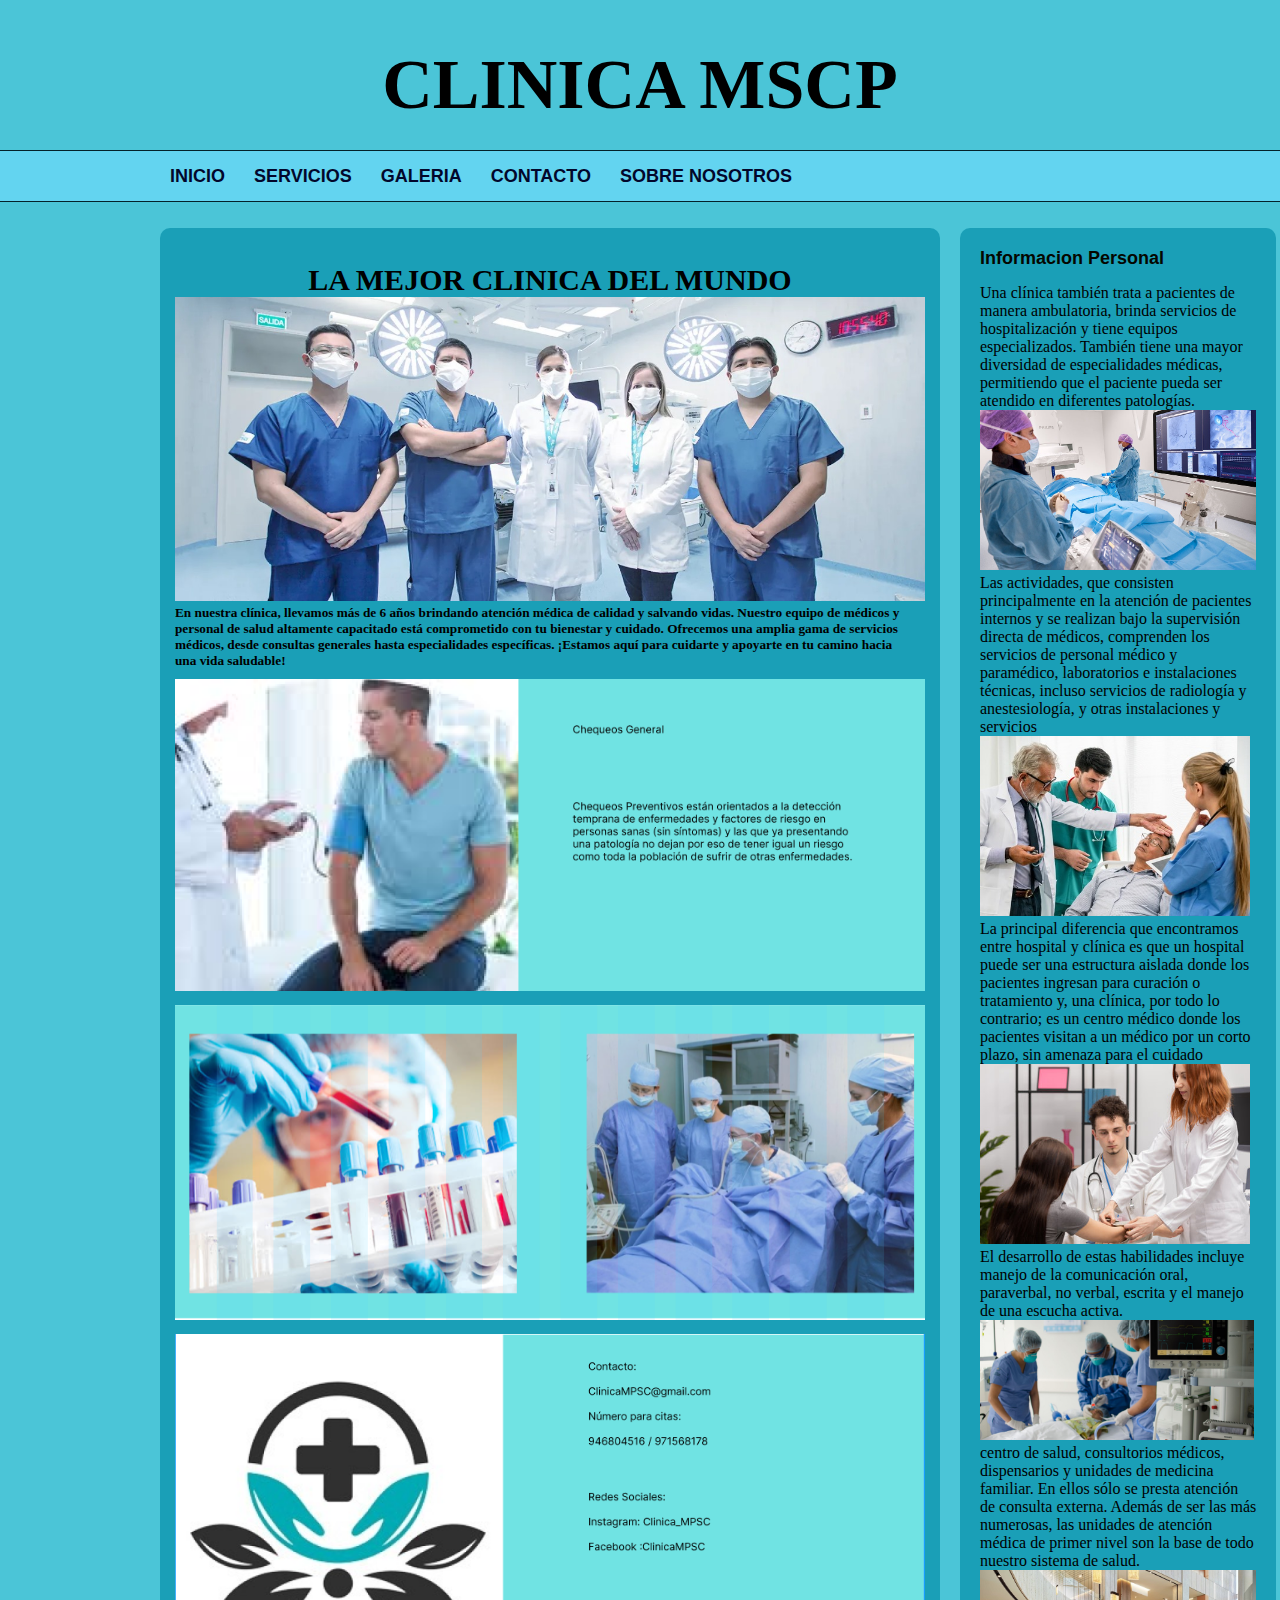
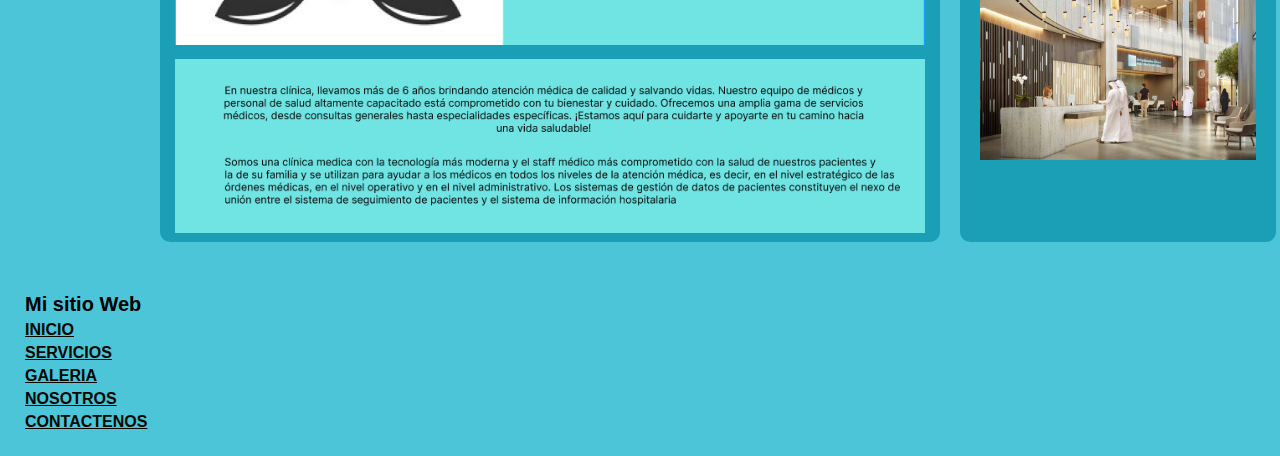
<file: index.html>
<!DOCTYPE html>
<html lang="en">

<head>
    <meta charset="UTF-8">
    <meta name="viewport" content="width = device-width, initial-scale=1.0">
    <title>Clinica MSCP</title>
    <link rel="stylesheet" href="css/estilosInicio.css">
</head>

<body>
    <header class="cabecera">
        <div>
            <center>
                <h1 
                   style="color: black;
                   font-size: 70px;
                   "
                   >CLINICA MSCP
                </h1>
            </center>
        </div>
    </header>
    <nav class="menu">
        <div>
            <ul>
                <li><a href="index.html">INICIO</a></li>
                <li><a href="paginas/servicios.html">SERVICIOS</a></li>
                <li><a href="paginas/galeria.html">GALERIA</a></li>
                <li><a href="paginas/contacto.html">CONTACTO</a></li>
                <li><a href="paginas/nosotros.html">SOBRE NOSOTROS</a></li>
            </ul>
        </div>
    </nav>
    <main id="contenedor">
        <div>
            <section class="cuerpo">
                <article class="noticia1">
                    <center>
                        <h1
                           style="color: black;
                           font-size: 30px;
                           "
                            >LA MEJOR CLINICA DEL MUNDO
                        </h1>
                    </center>
                    <time datetime="23/10/23" pubdate></time>
                    <center>
                        <img src="imagenes/foto1.jpg" width="750px">
                    </center>
                    <div class="borrarFloat">
                    </div>
                    <h5>En nuestra clínica, llevamos más de 6 años brindando atención médica de calidad y salvando 
                        vidas. Nuestro equipo de médicos y personal de salud altamente capacitado está 
                        comprometido con tu bienestar y cuidado. Ofrecemos una amplia gama de servicios médicos, 
                        desde consultas generales hasta especialidades específicas. ¡Estamos aquí para cuidarte y 
                        apoyarte en tu camino hacia una vida saludable!</h5>
                    <div class="borrarFloat">
                </article>
                <div class="borrarFloat">
                </div>
                <article class="noticia2">
                    <center>
                        <img src="imagenes/foto2.png" width="750px">
                    </center>
                </article>
                <article class="noticia3">
                    <center>
                        <img src="imagenes/foto3.png" width="750px">
                    </center>
                    
                </article>
                <article class="noticia4">
                    <center>
                        <img src="imagenes/foto4.png" width="750px">
                    </center>
                </article>
                <article class="noticia5">
                    <center>
                        <img src="imagenes/foto5.png" width="750px">
                    </center>
                </article>
            </section>
            <aside class="infoAdicional">
                <h1>Informacion Personal</h1>
                <p>Una clínica también trata a pacientes de manera ambulatoria, brinda servicios de 
                    hospitalización y tiene equipos especializados. También tiene una mayor diversidad de 
                    especialidades médicas, permitiendo que el paciente pueda ser atendido en diferentes 
                    patologías.</p>
                    <img src="imagenes/foto6.jpg" height="160">
                 <p>Las actividades, que consisten principalmente en la atención de pacientes internos y se 
                    realizan bajo la supervisión directa de médicos, comprenden los servicios de personal médico y 
                    paramédico, laboratorios e instalaciones técnicas, incluso servicios de radiología y 
                    anestesiología, y otras instalaciones y servicios</p>
                    <img src="imagenes/foto7.jpg" height="180">
                 <p>La principal diferencia que encontramos entre hospital y clínica es que un hospital puede 
                    ser una estructura aislada donde los pacientes ingresan para curación o tratamiento y, una 
                    clínica, por todo lo contrario; es un centro médico donde los pacientes visitan a un médico 
                    por un corto plazo, sin amenaza para el cuidado</p>
                     <img src="imagenes/foto8.jpg" height="180">
                 <p>El desarrollo de estas habilidades incluye manejo de la comunicación oral, paraverbal, no 
                    verbal, escrita y el manejo de una escucha activa.</p>
                     <img src="imagenes/foto9.jpg" height="120">
                 <p>centro de salud, consultorios médicos, dispensarios y unidades de medicina familiar. En ellos 
                    sólo se presta atención de consulta externa. Además de ser las más numerosas, las unidades de 
                    atención médica de primer nivel son la base de todo nuestro sistema de salud.</p>
                    <img src="imagenes/foto10.jpg" height="190">
            </aside>
        </div>
    </main>
    <footer class="pìe">
        <div>
            <section class="seccionpie">
                <h1>Mi sitio Web</h1>
                <p><a href="#">INICIO</a></p>
                <p><a href="#">SERVICIOS</a></p>
                <p><a href="#">GALERIA</a></p>
                <p><a href="#">NOSOTROS</a></p>
                <p><a href="#">CONTACTENOS</a></p>
            </section>
        </div>
    </footer>
</body>

</html>
</file>
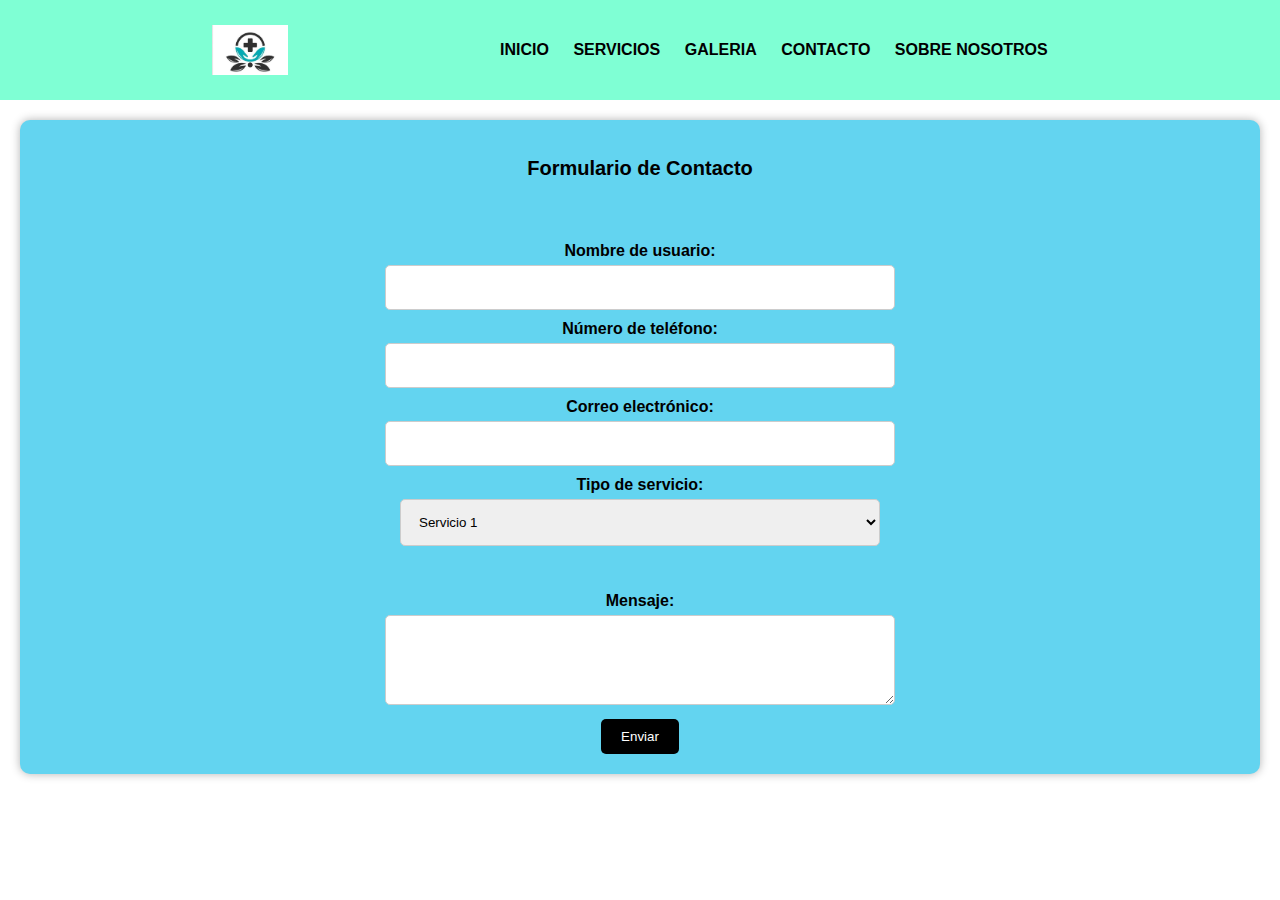
<file: paginas/contacto.html>
<!DOCTYPE html>
<html lang="es">
<head>
    <meta charset="UTF-8">
    <meta name="viewport" content="width=device-width, initial-scale=1.0">
    <title>Contactanos</title>
    <link rel="stylesheet" href="../css/estilosContacto.css">
</head>
<body>
    <header>
        <div class="logo">
            <img src="../imagenes/Logo.png" alt="logo de la compañia">
        </div>
        <nav>
            <center>
                <a href="../index.html" class="nav-link">INICIO</a>
                <a href="../paginas/servicios.html" class="nav-link">SERVICIOS</a>
                <a href="#" class="nav-link">GALERIA</a>
                <a href="../paginas/contacto.html" class="nav-link">CONTACTO</a>
                <a href="../paginas/nosotros.html" class="nav-link">SOBRE NOSOTROS</a>
            </center>
        </nav>
    </header>
    <div class="formulario">
    <center><h2>Formulario de Contacto</h2> </center>
    <br>
    <br>
            
        <form action="#" method="post">
            <center>
                <label for="nombre">Nombre de usuario:</label>
            <input type="text" id="nombre" name="nombre" required>
            </center>
            
<center>
    <label for="telefono">Número de teléfono:</label>
    <input type="tel" id="telefono" name="telefono" required>
</center>
            
<center>
    <label for="correo">Correo electrónico:</label>
            <input type="email" id="correo" name="correo" required>
</center>
            
<center>
    <label for="servicio">Tipo de servicio:</label>
    <select id="servicio" name="servicio">
        <option value="Servicio 1">Servicio 1</option>
        <option value="Servicio 2">Servicio 2</option>
        <option value="Servicio 3">Servicio 3</option>
    </select>
</center>
         <br>
         <br>

<center>
    <label for="mensaje">Mensaje:</label>
    <textarea id="mensaje" name="mensaje" rows="4" required></textarea>

    
</center>
<center><input type="submit" value="Enviar"> </center>

            
        </form>
    </div>
</body>
</html>
</file>
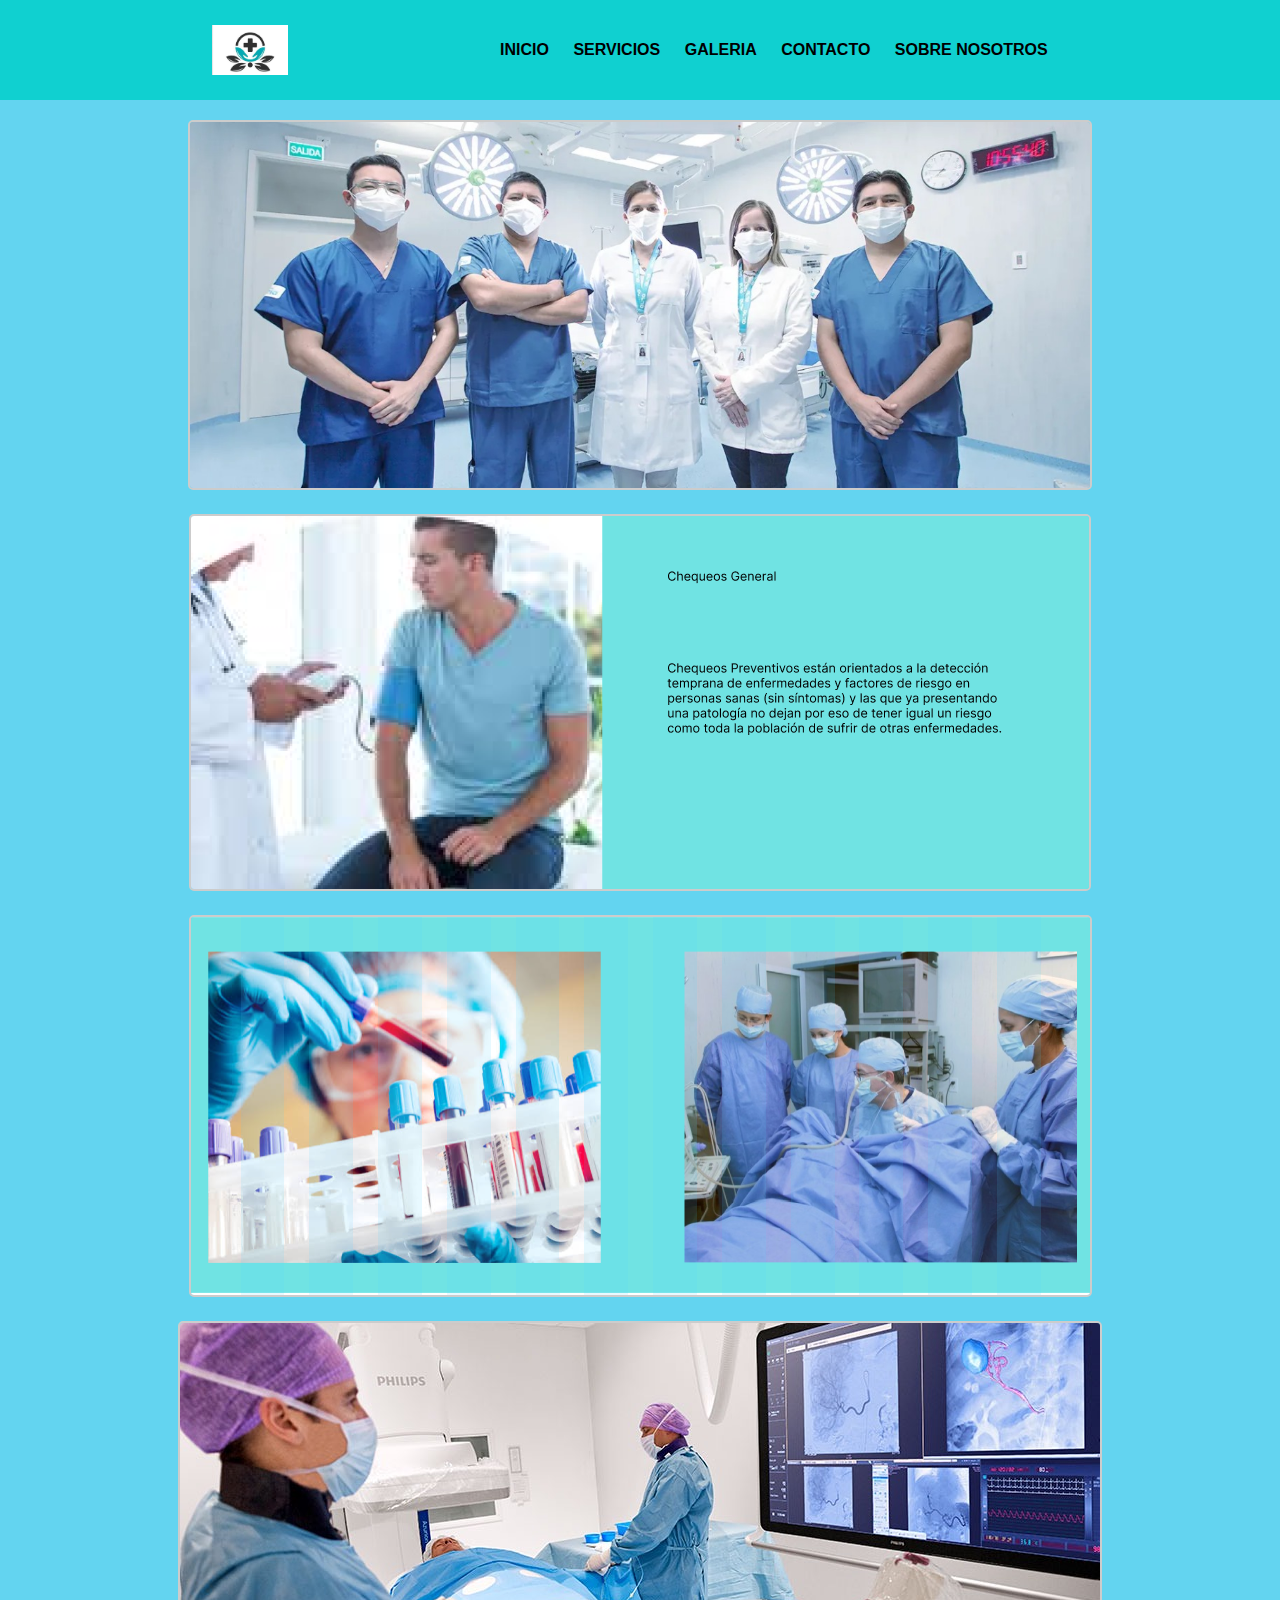
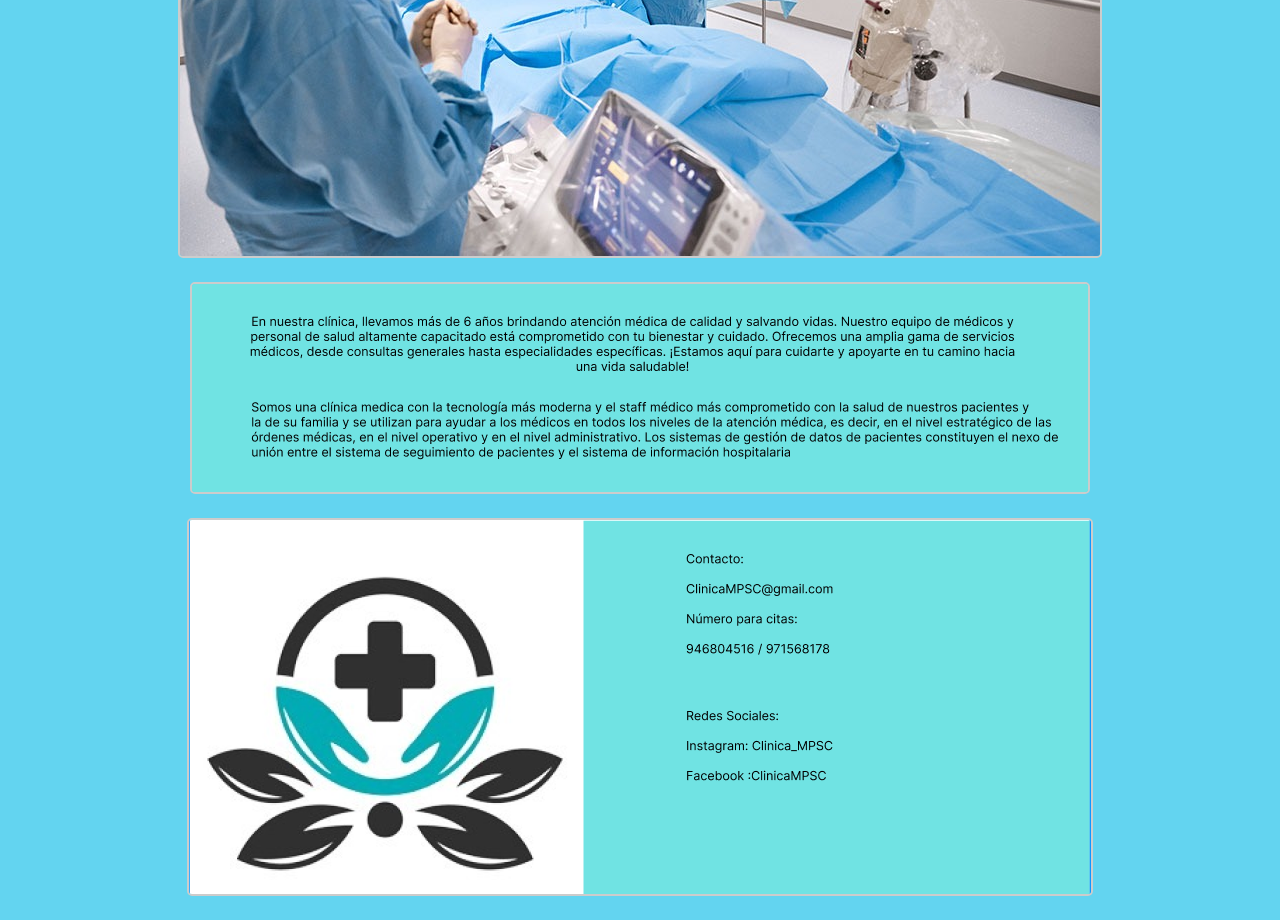
<file: paginas/galeria.html>
<!DOCTYPE html>
<html lang="en">

<head>
    <meta charset="UTF-8">
    <meta name="viewport" content="width = device-width, initial-scale=1.0">
    <title>GALERIA</title>
    <link rel="stylesheet" href="../css/estilosGalería.css">
</head>
<body>
    <header>
        <div class="logo">
            <img src="../imagenes/Logo.png" alt="logo de la compañia">
            <h2 class="nombre-empresa"></h2>
        </div>
        <nav>
            <a href="" class="nav-link">INICIO</a>
            <a href="" class="nav-link">SERVICIOS</a>
            <a href="" class="nav-link">GALERIA</a>
            <a href="" class="nav-link">CONTACTO</a>
            <a href="" class="nav-link">SOBRE NOSOTROS</a>
        </nav>
    </header>

    <div class="gallery">
    
        <figure>
            <img src="../imagenes/foto1.jpg" width="900px" alt="GALERIA">
            <figcaption></figcaption>
        </figure>
        <figure>
            <img src="../imagenes/foto2.png" alt="GALERIA">
            <figcaption></figcaption>
        </figure>
        <figure>
            <img src="../imagenes/foto3.png" alt="GALERIA">
            <figcaption></figcaption>
        </figure>
        <figure>
            <img src="../imagenes/foto6.jpg" alt="GALERIA">
            <figcaption></figcaption>
        </figure>
        <figure>
            <img src="../imagenes/foto5.png" alt="GALERIA">
            <figcaption></figcaption>
        </figure>
        <figure>
            <img src="../imagenes/foto4.png" alt="GALERIA">
            <figcaption></figcaption>
        </figure>

</body>
</file>
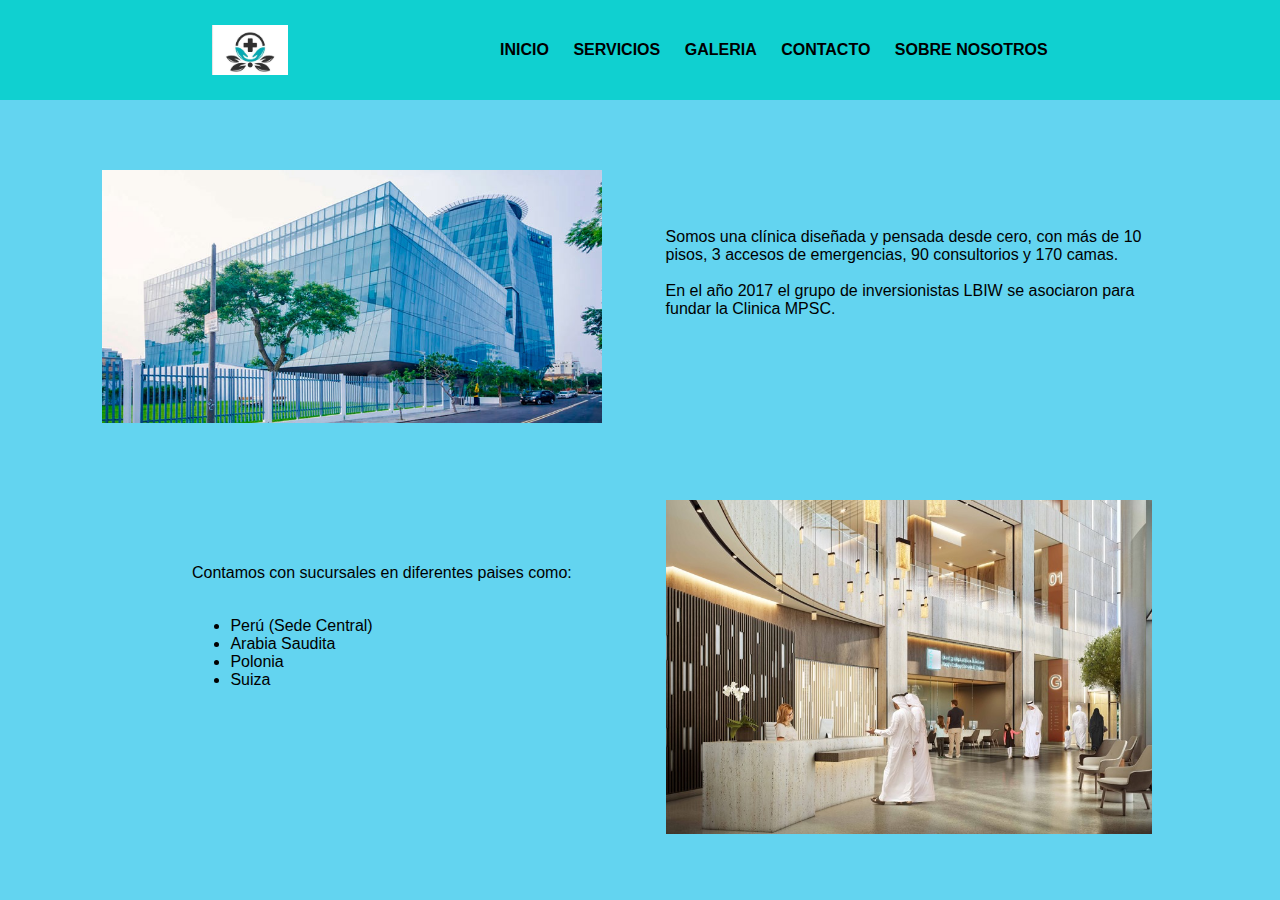
<file: paginas/nosotros.html>
<!DOCTYPE html>
<html lang="en">
<head>
    <meta charset="UTF-8">
    <meta name="viewport" content="width=device-width, initial-scale=1.0">
    <title>Nosotros</title>
    <link rel="stylesheet" href="../css/estilosNosotros.css">
</head>
<body>
    <header>
        <div class="logo">
            <img src="../imagenes/Logo.png" alt="logo de la compañia">
        </div>
        <nav>
            <center>
                <a href="../index.html">INICIO</a>
                <a href="../paginas/servicios.html">SERVICIOS</a>
                <a href="#">GALERIA</a>
                <a href="../paginas/contacto.html">CONTACTO</a>
                <a href="../paginas/nosotros.html">SOBRE NOSOTROS</a>
            </center>
        </nav>
    </header>
    <section id="nosotros">
        <div>
            <img id="sede1" src="../imagenes/Nosotros1.jpeg" alt="Sede1">
            <p id="text1">Somos una clínica diseñada y pensada desde cero, con más de 10 pisos, 3 accesos de emergencias, 90 consultorios y 170 camas. <br><br> 
                En el año 2017 el grupo de inversionistas LBIW se asociaron para fundar la Clinica MPSC.</p>
        </div>
        <div>
            <img id="sede2" src="../imagenes/Nosotros2.jpeg" alt="sede2">
            <p id="text2">Contamos con sucursales en diferentes paises como:</p>
            <ul id="lista1">
                <li>Perú (Sede Central)</li>
                <li>Arabia Saudita</li>
                <li>Polonia</li>
                <li>Suiza</li>
            </ul>
        </div>
    </section>
</body>
</html>
</file>
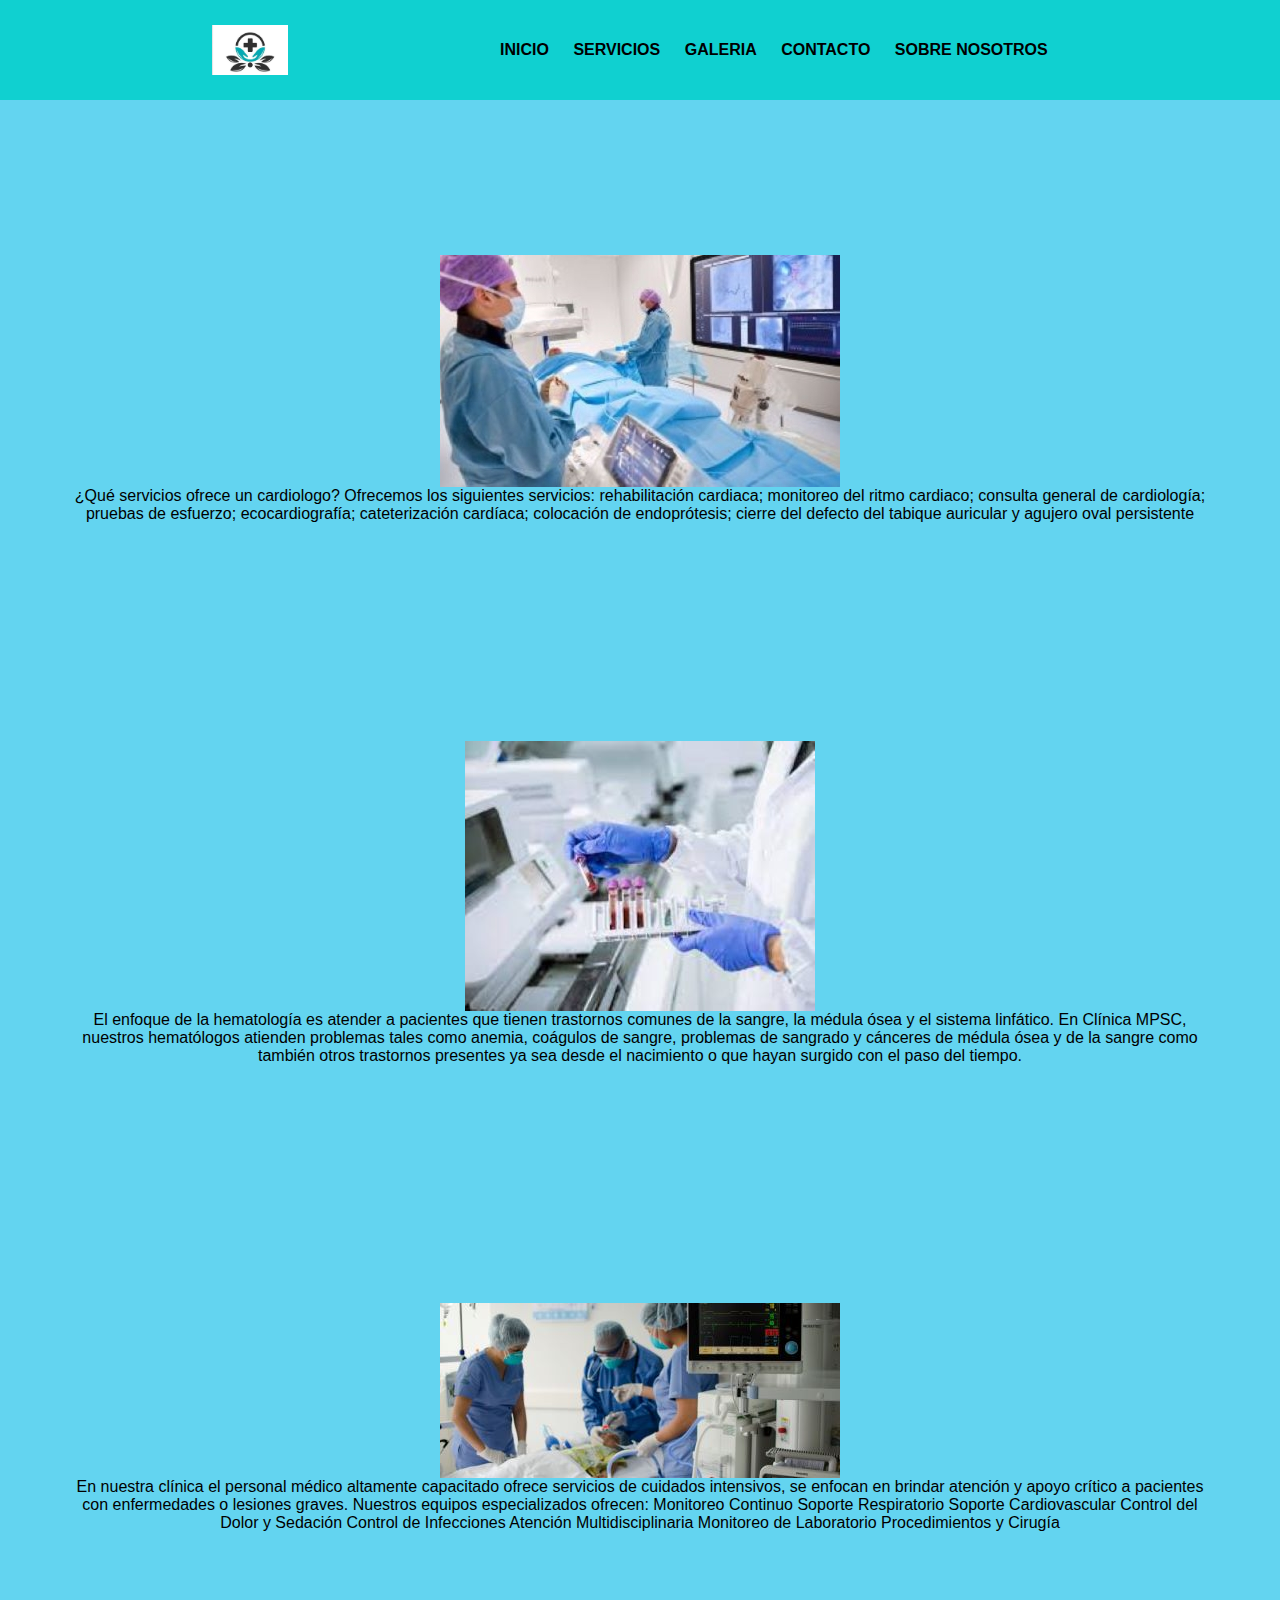
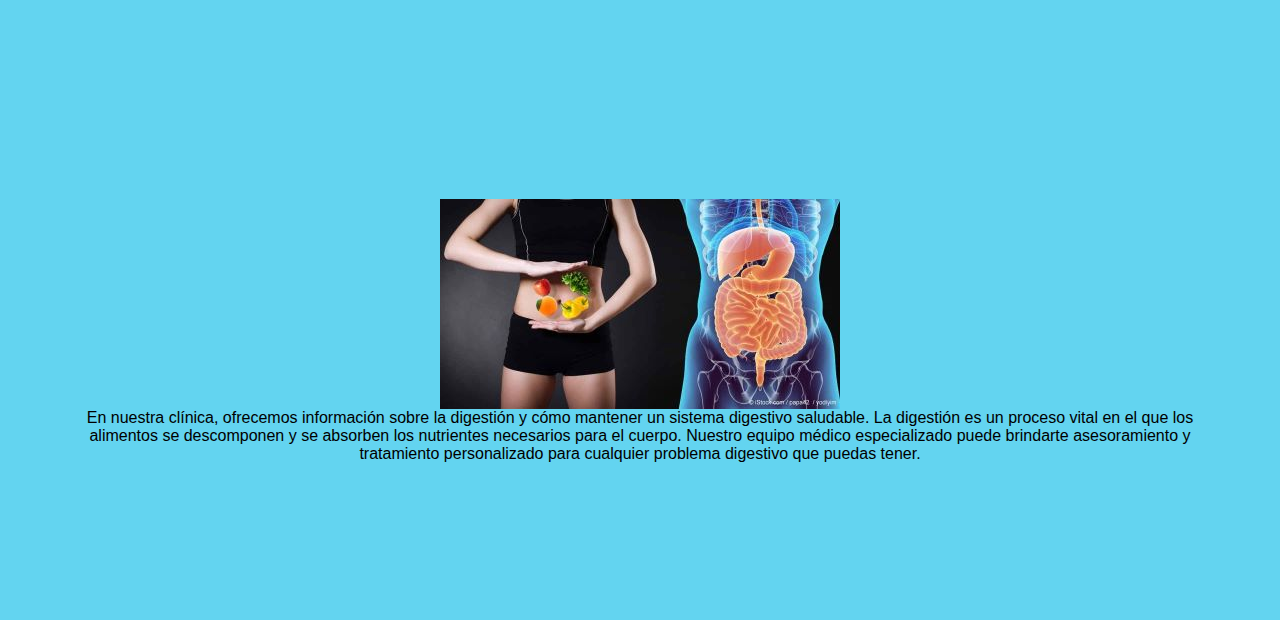
<file: paginas/servicios.html>
<!DOCTYPE html>
<html lang="en">
<head>
        <link rel="stylesheet" href="../css/estilosServicios.css">
        <title>Pagina de Servicios</title>
    
    <header>
        <div class="logo">
            <img src="../imagenes/Logo.png" alt="logo de la compañia">
            <h2 class="nombre-empresa"></h2>
        </div>
        <nav>
            <a href="../index.html" class="nav-link">INICIO</a>
            <a href="../paginas/servicios.html" class="nav-link">SERVICIOS</a>
            <a href="" class="nav-link">GALERIA</a>
            <a href="../paginas/contacto.html" class="nav-link">CONTACTO</a>
            <a href="../paginas/nosotros.html" class="nav-link">SOBRE NOSOTROS</a>
        </nav>
    </header>

    <style>
        body{
                font-family: sans-serif;
        }
       
       .contenedor{
                height: 50vh;
                margin: 5%;

                display: flex;
                flex-direction: column;
                justify-content: center;
                align-items: center;
        }

        p{
                width: 50%;
        }
    </style>
</head>
<body>
        <style>
                body{
                    background-color: #63d4F0;
                    background-repeat: no-repeat;
                    background-size: 100% 100% ;
                    background-attachment: fixed;
                }
        </style> 
        <div class="contenedor">
             <img src="../imagenes/cardiologia.jpg" alt="left">
        <center>
             <h7>¿Qué servicios ofrece un cardiologo?
                Ofrecemos los siguientes servicios:
                rehabilitación cardiaca;
                monitoreo del ritmo cardiaco;
                consulta general de cardiología;
                pruebas de esfuerzo;
                ecocardiografía;
                cateterización cardíaca;
                colocación de endoprótesis;
                cierre del defecto del tabique auricular y agujero oval persistente</h7>
        </center>
        </div>

        <div class="contenedor">
                <img src="../imagenes/hematologia.jpg" alt="left">
        <center>
                <h7>El enfoque de la hematología es atender a pacientes que tienen trastornos comunes de la 
                sangre, la médula ósea y el sistema linfático.
                En Clínica MPSC, nuestros hematólogos atienden problemas tales como anemia, coágulos de sangre, 
                problemas de sangrado y cánceres de médula ósea y de la sangre como también otros trastornos 
                presentes ya sea desde el nacimiento o que hayan surgido con el paso del tiempo.</h7>
        </center>
           </div>

           <div class="contenedor">
                <img src="../imagenes/cuidadosIntesivos.jpg" alt="left">
        <center>
                <h7>En nuestra clínica el personal médico altamente capacitado ofrece servicios de cuidados 
                intensivos, se enfocan en brindar atención y apoyo crítico a pacientes con enfermedades o lesiones 
                graves. Nuestros equipos especializados ofrecen:
                Monitoreo Continuo
                Soporte Respiratorio
                Soporte Cardiovascular
                Control del Dolor y Sedación Control de Infecciones
                Atención Multidisciplinaria
                Monitoreo de Laboratorio
                Procedimientos y Cirugía</h7>
        </center>
           </div>

           <div class="contenedor">
        
                <img src="../imagenes/digestion.jpg" alt="left">
                
        <center>
                <h7>En nuestra clínica, ofrecemos información sobre la digestión y cómo mantener un sistema 
                digestivo saludable. La digestión es un proceso vital en el que los alimentos se descomponen y se 
                absorben los nutrientes necesarios para el cuerpo. Nuestro equipo médico especializado puede 
                brindarte asesoramiento y tratamiento personalizado para cualquier problema digestivo que puedas 
                tener.</h7>
        </center>
           </div>
</body>
</html>
</file>
<file: css/estilosContacto.css>
body{
    font-family: sans-serif;
    margin: 0;
}

a{
    text-decoration: none;
    color: black;
}

header{
    display: flex;
    min-height: 80px;
    background-color: aquamarine;
    justify-content: space-evenly;
    align-items: center;
    padding: 10px;
}

.logo{
    display: flex;
    align-items: center;
}

.logo img{
    height: 50px;
    margin-right: 10px;
}

nav a{
    font-weight: 600;
    padding-right: 20px;
}

nav a:hover{
    color: white;
}

@media (max-width:700px){
    header{
        flex-direction: column;
    }

    nav{
        padding: 10px 0px;
    }
}


body {
    margin: 0;
    padding: 0;
    font-family: Arial, sans-serif;
}

.menu {
    background-color: rgb(89, 240, 197);
    padding: 10px 0;
}

.menu ul {
    list-style: none;
    padding: 0;
    text-align: left;
}

.menu li {
    display: inline;
    margin: 0 20px;
}

.menu a {
    text-decoration: none;
    color: white;
    font-weight: bold;
    font-size: 16px;
}

.formulario {
    background-color: #63d4F0;
    padding: 20px;
    margin: 20px;
    border-radius: 10px;
    box-shadow: 0 0 10px rgba(0, 0, 0, 0.3);
}

.formulario h2 {
    font-size: 20px;
}

.formulario label {
    display: block;
    margin-top: 10px;
    font-weight: bold;
}

.formulario input[type="text"],
.formulario input[type="tel"],
.formulario input[type="email"],
.formulario select,
.formulario textarea {
    width: 40%;
    padding: 14px;
    margin-top: 5px;
    border: 1px solid #ccc;
    border-radius: 5px;
}

.formulario input[type="submit"] {
    background-color: black;
    color: white;
    padding: 10px 20px;
    border: none;
    border-radius: 5px;
    margin-top: 10px;
    cursor: pointer;
}

.formulario input[type="submit"]:hover {
    background-color: #0077b6;
}
</file>
<file: css/estilosGalería.css>
body{
    font-family: sans-serif;
    margin: 0;
}

a{
    text-decoration: none;
    color: black;
}

header{
    display: flex;
    min-height: 80px;
    background-color: #10D0D0;
    justify-content: space-evenly;
    align-items: center;
    padding: 10px;
}

.logo{
    display: flex;
    align-items: center;
}

.logo img{
    height: 50px;
    margin-right: 10px;
}

nav a{
    font-weight: 600;
    padding-right: 20px;
}

nav a:hover{
    color:white
}

@media (max-width:700px){
    header{
        flex-direction: column;
    }

    nav{
        padding: 10px 0px;
    }
}
.gallery {
    display: flex;
    flex-wrap: wrap;
    gap: 20px; 
    padding: 20px;
    justify-content: center;
    background-color: #63d4F0;
}

.gallery figure {
    margin: 0;
}

.gallery img {
    max-width: 100%;
    height: auto;
    border: 2px solid #ccc;
    border-radius: 5px;
}
</file>
<file: css/estilosNosotros.css>
*{
    margin: 0;
    padding: 0;
}
/*Barra de navegacion*/
body{
    font-family: sans-serif;
    margin: 0;
}
a{
    text-decoration: none;
    color: black;
}
header{
    display: flex;
    min-height: 80px;
    background-color: #10D0D0;
    justify-content: space-evenly;
    align-items: center;
    padding: 10px;
}
.logo{
    display: flex;
    align-items: center;
}
.logo img{
    height: 50px;
    margin-right: 10px;
}
nav a{
    font-weight: 600;
    padding-right: 20px;
}
nav a:hover{
    color:white
}
@media (max-width:700px){
    header{
        flex-direction: column;
    }

    nav{
        padding: 10px 0px;
    }
}
.menu {
    background-color: #63d4F0;
    padding: 10px 0;
}
.menu ul {
    list-style: none;
    padding: 0;
    text-align: left;
}
.menu li {
    display: inline;
    margin: 0 20px;
}
.menu a {
    text-decoration: none;
    color: white;
    font-weight: bold;
    font-size: 16px;
}
/*Contenido*/
#nosotros{
    width: 100%;
    height: 800px;
    overflow: hidden;
    background-color: #63d4F0;
}
#nosotros div{
    width: 100%;
    height: 50%;
    padding: 0;
    margin: 0;
}
#sede1{
    float: left;
    width: 39%;
    padding-top: 70px;
    padding-left: 8%;
}
#text1{
    padding-top: 10%;
    padding-left: 52%;
    padding-right: 10%;
}
#sede2{
    float: right;
    width: 38%;
    padding-right: 10%;
}
#text2{
    padding-top: 5%;
    padding-left: 15%;
    padding-right: 52%;
}
#lista1{
    padding-top: 35px;
    padding-left: 18%;
    padding-right: 52%;
}
@media screen and (max-width: 700px) {
    #sede1{
        padding-top: 5%;
        float: none;
        width: 84%;
    }
    #text1{
        padding: 0 10%;
        padding-top: 5%;
        text-align: center;
    }
    #sede2{
        float: none;
        padding-left: 8%;
        width: 84%;
    }
    #text2{
        padding: 0 10%;
        padding-top: 5%;
        text-align: center;
    }
    #lista1{
        padding-top: 5%;
        padding-left: 30%;
        padding-right: 0;
    }
}
</file>
<file: css/estilosServicios.css>
body{
    font-family: sans-serif;
    margin: 0;
}

a{
    text-decoration: none;
    color: black;
}

header{
    display: flex;
    min-height: 80px;
    background-color: #10D0D0;
    justify-content: space-evenly;
    align-items: center;
    padding: 10px;
}

.logo{
    display: flex;
    align-items: center;
}

.logo img{
    height: 50px;
    margin-right: 10px;
}

nav a{
    font-weight: 600;
    padding-right: 20px;
}

nav a:hover{
    color:white
}

@media (max-width:700px){
    header{
        flex-direction: column;
    }

    nav{
        padding: 10px 0px;
    }
}

.container {
            display: flex;
            justify-content: space-between;
            align-items: center;
        }

        .text {
            flex: 1;
            padding: 20px;
        }

        .image {
            flex: 1;
            text-align: right;
        }
</file>
<file: css/estilosInicio.css>
/*RESETEAR LOS CSS*/

*{
    margin: 0px;
    padding: 0px;
}

/**********************************/
/*TRABAJANDO CON LA CABECERA*/
.cabecera{
    display: flex;
    justify-content: center;
    width: 96%;
    height: 150px;
    padding: 0% 2%;
    background-color: rgb(75, 197, 215);
}
.cabecera h1{
    font: bod 54px Arial,sans-serif;
    background-color: rgb(75, 197, 215);
}
.cabecera > div{
    flex: 1;
    max-width: 960px;
    padding-top: 45px;
    color: black;
}

/************************/
/*TRABAJANDO CON EL MENU*/
.menu{
    display: flex;
    justify-content: center;
    width: 96%;
    height: 50px;
    padding: 0% 2%;
    background-color:#63d4F0 ;
    border-top: 1px solid #03222a;
    border-bottom: 1px solid #03222a;

}
.menu >div{
    flex: 1;
    max-width: 960px;
}
.menu ul{
    list-style-type: none;
}
.menu li {
    display: inline-block;
    height: 35px;
    padding: 15px 10px 0px 10px;
    margin-right: 5px;
}
.menu li:hover{
    background-color: #1836dc;
    border-bottom: 3px solid #03222a26;
}
.menu a{
    font: bold 18px Arial, sans-serif; 
    color: rgb(2, 7, 43);
    text-decoration: none;
}

/**************************/
/*TRABAJANDO CON EL CUERPO*/

main {
    display: flex;
    justify-content: center;
    width: 96%;
    padding: 2%;
    background-color: rgb(75, 197, 215);
}

main > div {
    display: flex;
    flex: 1;
    max-width: 960px;
}
.cuerpo{
    flex: 1;
    margin-right: 20px;
    padding-top: 30px;
    background-color: rgb(26, 159, 183);
    border-radius: 10px;
}
.infoAdicional{
    width: 280px;
    padding: 20px;
    background-color: rgb(26, 159, 183);
    border-radius: 10px;
}
.infoAdicional h1{
    font: bold 18px Arial, sans-serif;
    color: #050700;
    margin-bottom: 15px;
}

/******************************/
/*TRABAJANDO CON LOS ARTICULOS*/


article{
    border: 5px solid black;
    overflow: auto;
    margin: 10px;
}
.noticia1 {
   float: left;
   margin: 0px 10px;
   border-color: rgb(26, 159, 183);
}
.borrarFloat{
    clear: both;
}
.noticia2 {
   float: left;
   margin: 0px 10px;
   border-color:  rgb(26, 159, 183);
}
.noticia3 {
    float: left;
    margin: 0px 10px;
    border-color: rgb(26, 159, 183);
}
.noticia4 {
    float: left;
    margin: 0px 10px;
    border-color: rgb(26, 159, 183);
}
.noticia5 {
    float: left;
    margin: 0px 10px;
    border-color: rgb(26, 159, 183);
}

/*******************************************/

/*TRABAJANDO CON EL FOOTER*/

.pie{
    display: flex;
    justify-content: center;
    width: 96%;
    padding: 2%;
    background-color: #09b7e3;
}

.pie > div {
    display: flex;
    flex: 1;
    max-width: 960px;
    background-color: #407d8d;
    border-radius: 10px;
}

.seccionpie{
    flex: 1;
    padding: 25px;
    background-color: rgb(75, 197, 215);
}

.seccionpie h1 {
    font: bold 20px Arial, sans-serif;
}

.seccionpie p {
    margin-top: 5px;
}

.seccionpie a {
    font: bold 16px Arial, sans-serif;
    color: #050700;
    text-decoration: none;
}
</file>
